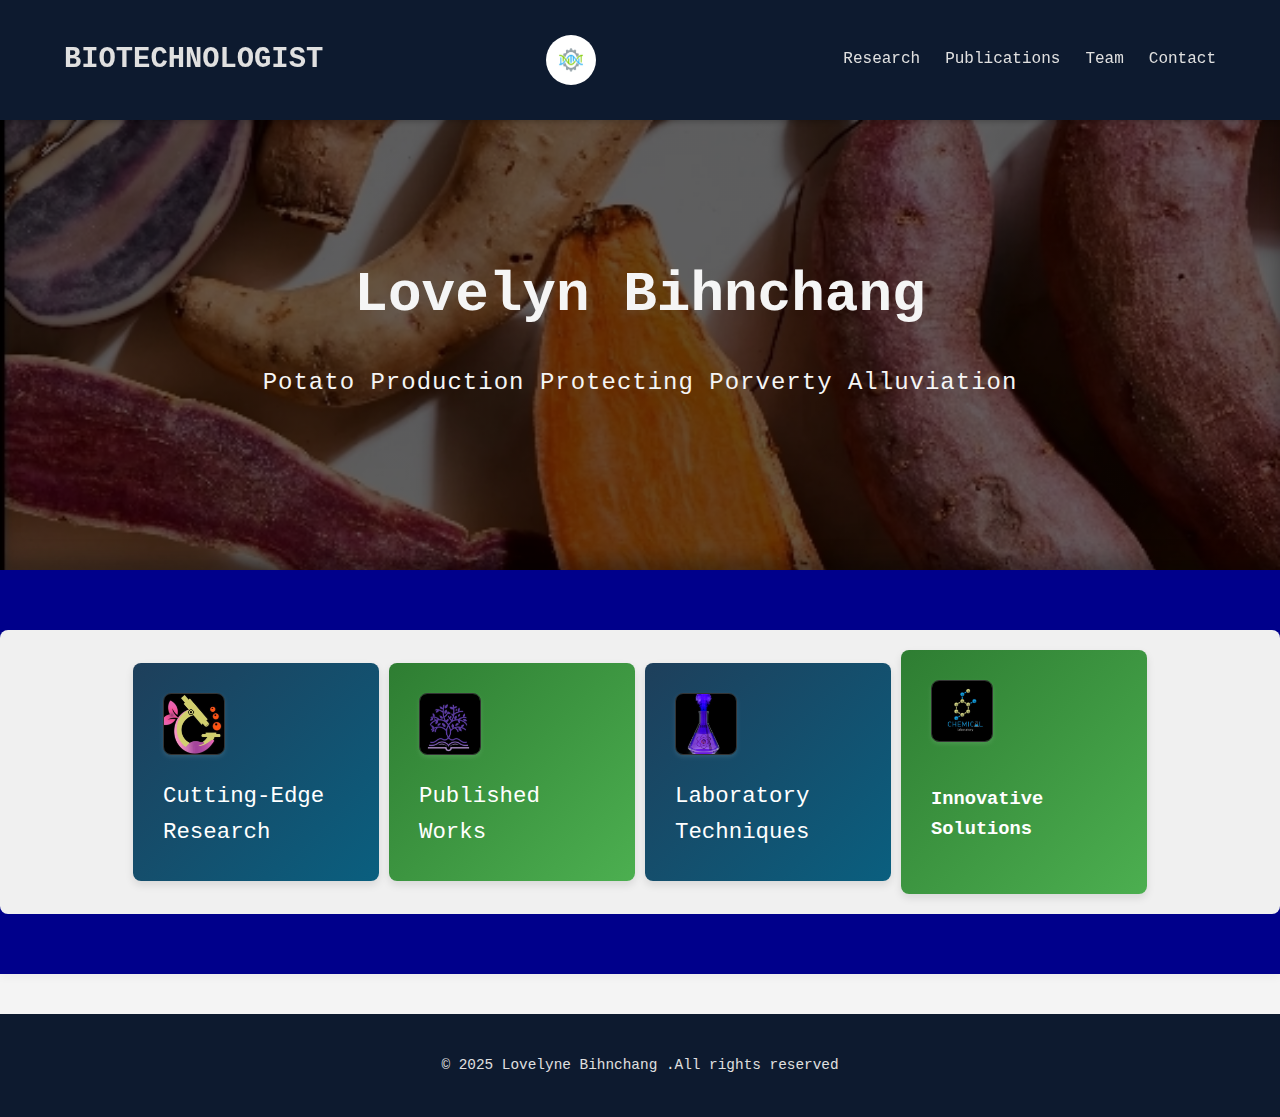
<file: index.html>
<!DOCTYPE html>
<html lang="en">
<head>
    <meta charset="UTF-8">
    <meta name="viewport" content="width=device-width, initial-scale=1.0">
    <title>Redirecting....</title>
    <meta http-equiv="refresh" content="0; url=Home.html">
</head>
<body>
    <p>redirecting....</p>
</body>
</html>
</file>
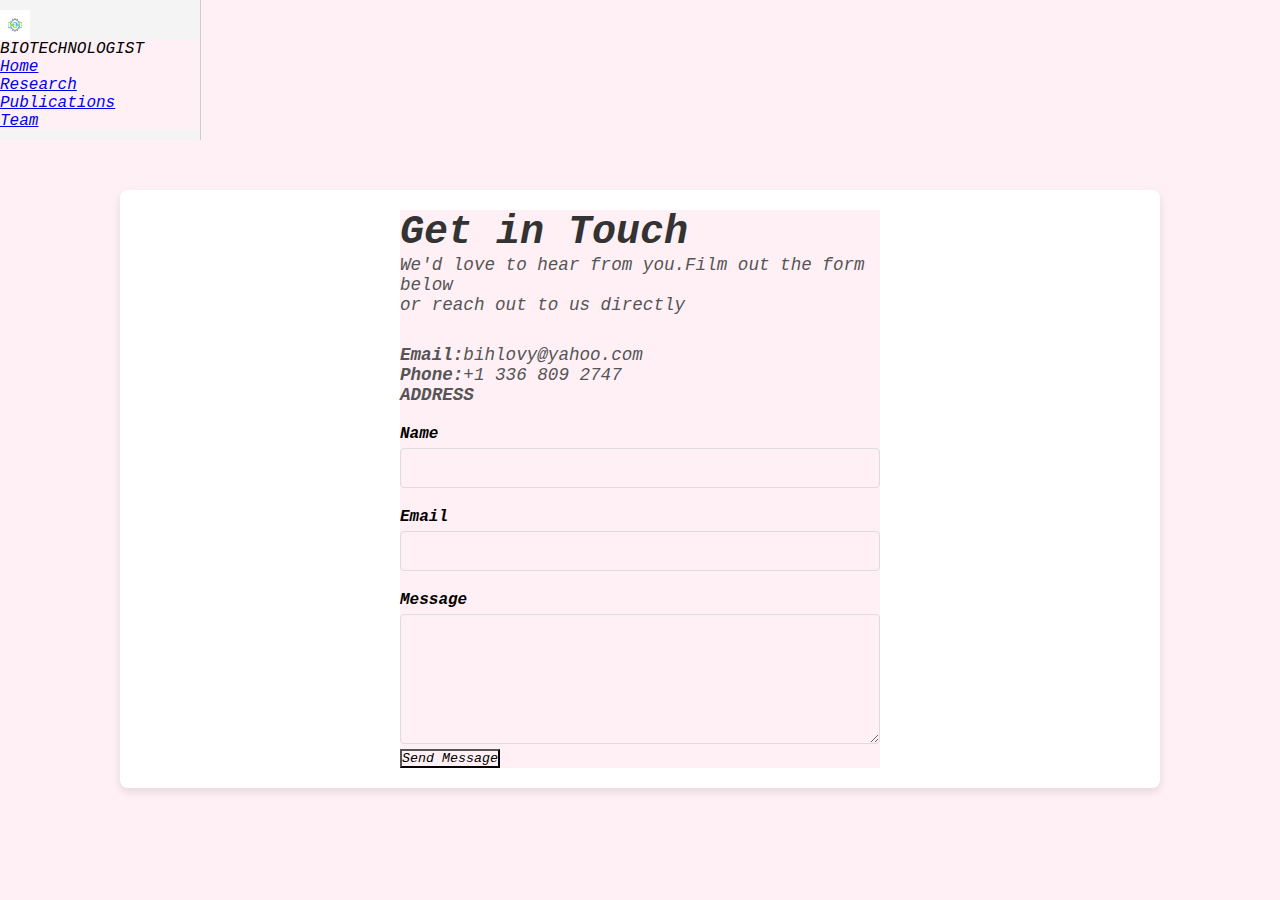
<file: Contact.html>
<!DOCTYPE html>
<html lang="en">
<head>
    <meta charset="UTF-8">
    <meta name="viewport" content="width=device-width, initial-scale=1.0">
    <title>Contact Us</title>
    <link rel="stylesheet" href="Contact.css">
</head>
<body>
    <header class="navbar">
        <div class="container">
               <img src="logo.jpg" alt="logo" width="30px" height="30px">
            <span>BIOTECHNOLOGIST</span>
<ul>            
                <nav class="Flex-nav">
                <li><a href="Home.html">Home</a></li>
                <li><a href="research.html">Research</a></li>
                <li><a href="publication.html">Publications</a></li>
                <li><a href="Team.html">Team</a></li>
            </ul>
        </nav>
        </div>
    </header>
    <main>
        <section class="contact-section">
            <div class="contact-info">
                <h1>Get in Touch</h1>
                <p>We'd love to hear from you.Film out the form below <br>
                or reach out to us directly</p>
                <div class="contact-details">
                    <p><strong>Email:</strong>bihlovy@yahoo.com</p>
                    <p><strong>Phone:</strong>+1 336 809 2747</p>
                    <p><strong>ADDRESS</strong></p> 
            </div>
            <div class="contact-form-container">
                <form action="#" method="post" class="contact-form">
                    <label for="Name">Name</label>
                    <input type="text" id="name" name="name" required>
                    <label for="Email">Email</label>
                    <input type="text" id="em" name="email" required>
                    <label for="message">Message</label>
                    <textarea name="message" id="message" rows="6" required></textarea>
                    <button type="submit">Send Message</button>
                </form>
            </div>
        </section>
    </main>
    <footer></footer>
</body>
</html>
</file>
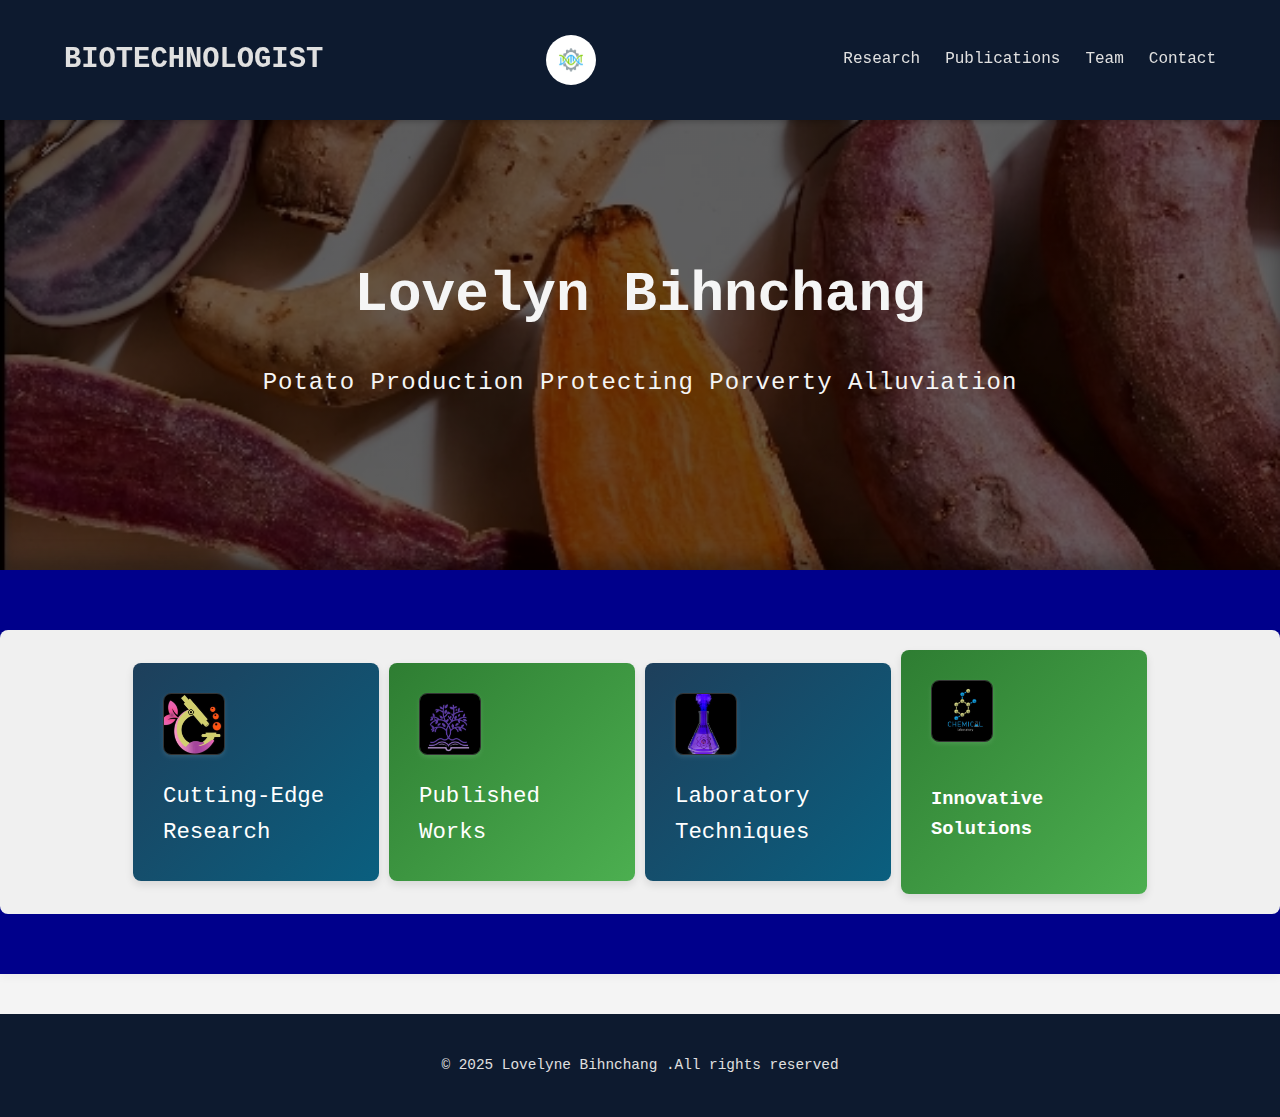
<file: Home.html>
<!DOCTYPE html>
<html lang="en">
<head>
        <meta charset="UTF-8">
    <meta name="viewport" content="width=device-width, initial-scale=1.0">
    <title>Dr . Lovelyn Bihnchang</title>
    <link rel="stylesheet" href="parent.css">
</head>
<body>
    <header class="navbar">
        <div class="container">
            <div class="logo">BIOTECHNOLOGIST</div>
            <img id="logo-image" src="logo.jpg" alt="img" width="50px" height="50px">
            <nav>
            <ul>        
                   <li><a href="research.html">Research</a></li>
                    <li><a href="publication.html">Publications</a></li>
                    <li><a href="Team.html">Team</a></li>
                    <li><a href="">Contact</a></li>
                    </ul>
            </nav>
        </div>
    </header>
    <section class="hero-section" id="home"> 
        <div class="hero-content">
            <h1>Lovelyn Bihnchang</h1>
            <p>Potato Production Protecting Porverty Alluviation</p>
        </div>
    </section>
    <section class="features-section">
        <div class="features-grid">
            <div class="image-container">
            <div id="feature-virus">
                <img src="microscope.png" alt="microscope" width="100" height="100">
                <h3>Cutting-Edge <br> Research</h3>
            </div>
        <div id="feature-item">
            <img src="book.png" alt="book" width="100" height="100">
            <h3>Published  <br>Works</h3>
        </div>
        <div id="feature-bacteria">
            <img src="conical.png" alt="flask" width="100" height="100">
            <h3>Laboratory  <br>Techniques</h3>
        </div>
        <div id="feature-fungi">
            <img src="lab.png" alt="lab" width="100" height="100">
            <h3>Innovative  <br>Solutions</h3>
        </div>
    </div>
    </div>
    </section>
    <footer>
        <div class="container">
            <p>&copy; 2025 Lovelyne Bihnchang .All rights reserved
            </p>
        </div>
    </footer>
</body>
</html>
</file>
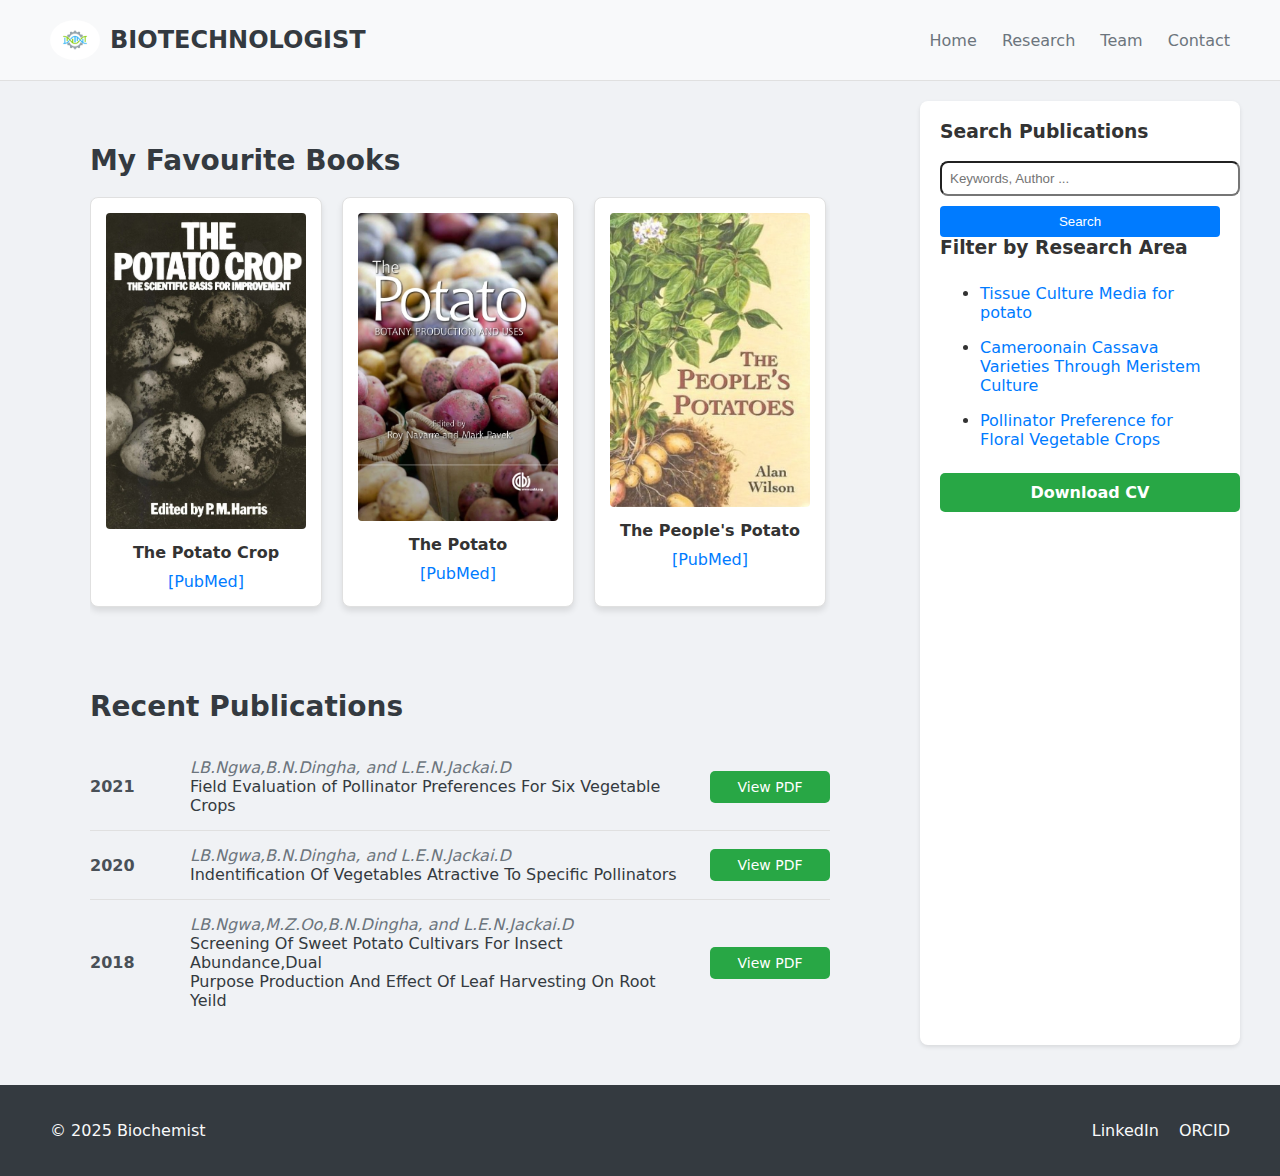
<file: publication.html>
<!DOCTYPE html>
<html lang="en">
<head>
    <meta charset="UTF-8">
    <meta name="viewport" content="width=device-width, initial-scale=1.0">
    <title>Publications</title>
    <link rel="stylesheet" href="publication.css">
</head>
<body>
    <header class="main-header">
        <div class="logo">
            <img src="logo.jpg" alt="logo" width="50px" height="50px">
            BIOTECHNOLOGIST</div>
        <nav class="main-nav">
            <a href="Home.html">Home</a>
            <a href="research.html">Research</a>
            <a href="Team.html">Team</a>
            <a href="Contact.html">Contact</a>
        </nav>
    </header>
    <main class="main-content">
        <div class="publications-column">
        <section class="featured-publications">
            <h2>My Favourite Books</h2>
            <div class="scroll-container">
                <div class="publication-card">
                    <img src="book1.jpg" alt="Journal cover1">
                    <p class="journal-title">The Potato Crop</p>
                    <a href="#">[PubMed]</a>
                </div>
                <div class="publication-card">
                    <img src="book2.jpg" alt="journal cover2">
                    <p class="journal-title">The Potato</p>
                    <a href="#">[PubMed]</a>
                </div>
            <div class="publication-card">
                    <img src="book3.jpg" alt="Journal cover3">
                    <p class="journal-title">The People's Potato</p>
                    <a href="#">[PubMed]</a>
                </div>
                </div>
        </section>
            <section class="recent-publications">
                <h2>Recent Publications</h2>
                <div class="publication-list">
                    <div class="publication-entry">
                        <div class="pub-year">2021</div>
                        <div class="pub-detials">
                            <p class="pub-authors">LB.Ngwa,B.N.Dingha, and L.E.N.Jackai.D</p>
                            <p class="pub-title">Field Evaluation of Pollinator Preferences For Six Vegetable Crops</p>
                        </div>
                        <a href="#" class="view-pdf-btn">View PDF</a>
                    </div>
                    <div class="publication-entry">
                        <div class="pub-year">2020</div>
                        <div class="pub-detials">
                            <p class="pub-authors">LB.Ngwa,B.N.Dingha, and L.E.N.Jackai.D</p>
                            <p class="pub-title">Indentification Of Vegetables Atractive To Specific Pollinators</p>
                        </div>
                        <a href="#" class="view-pdf-btn">View PDF</a>
                    </div>
                    <div class="publication-entry">
                        <div class="pub-year">2018</div>
                        <div class="pub-detials">
                            <p class="pub-authors">LB.Ngwa,M.Z.Oo,B.N.Dingha, and L.E.N.Jackai.D</p>
                            <p class="pub-title">Screening Of Sweet Potato Cultivars For Insect Abundance,Dual <br>
                            Purpose Production And Effect Of Leaf Harvesting On Root Yeild</p>
                        </div>
                        <a href="#" class="view-pdf-btn">View PDF</a>
                    </div>
                </div>
            </section>
</div>
<aside class="sidebar">
    <div class="search-box">
        <h3>Search Publications</h3>
        <input type="text" placeholder="Keywords, Author ...">
        <button type="button">Search</button>
    </div>
    <div class="filter-box">
        <h3>Filter by Research Area</h3>
        <ul>
            <li><a href="#">Tissue Culture Media for potato</a></li>
            <li><a href="#">Cameroonain Cassava Varieties Through Meristem Culture</a></li>
            <li><a href="#">Pollinator Preference for Floral Vegetable Crops</a></li>
        </ul>
    </div>
    <div class="cv-download">
        <a href="#" class="download-btn">Download CV</a>
    </div>
</aside>
    </main>
    <footer class="main-footer">
        <p>&copy; 2025 Biochemist</p>
        <div class="social-links">
            <a href="#">LinkedIn</a>
            <a href="#">ORCID</a>
        </div>
    </footer>
</body>
</html>
</file>
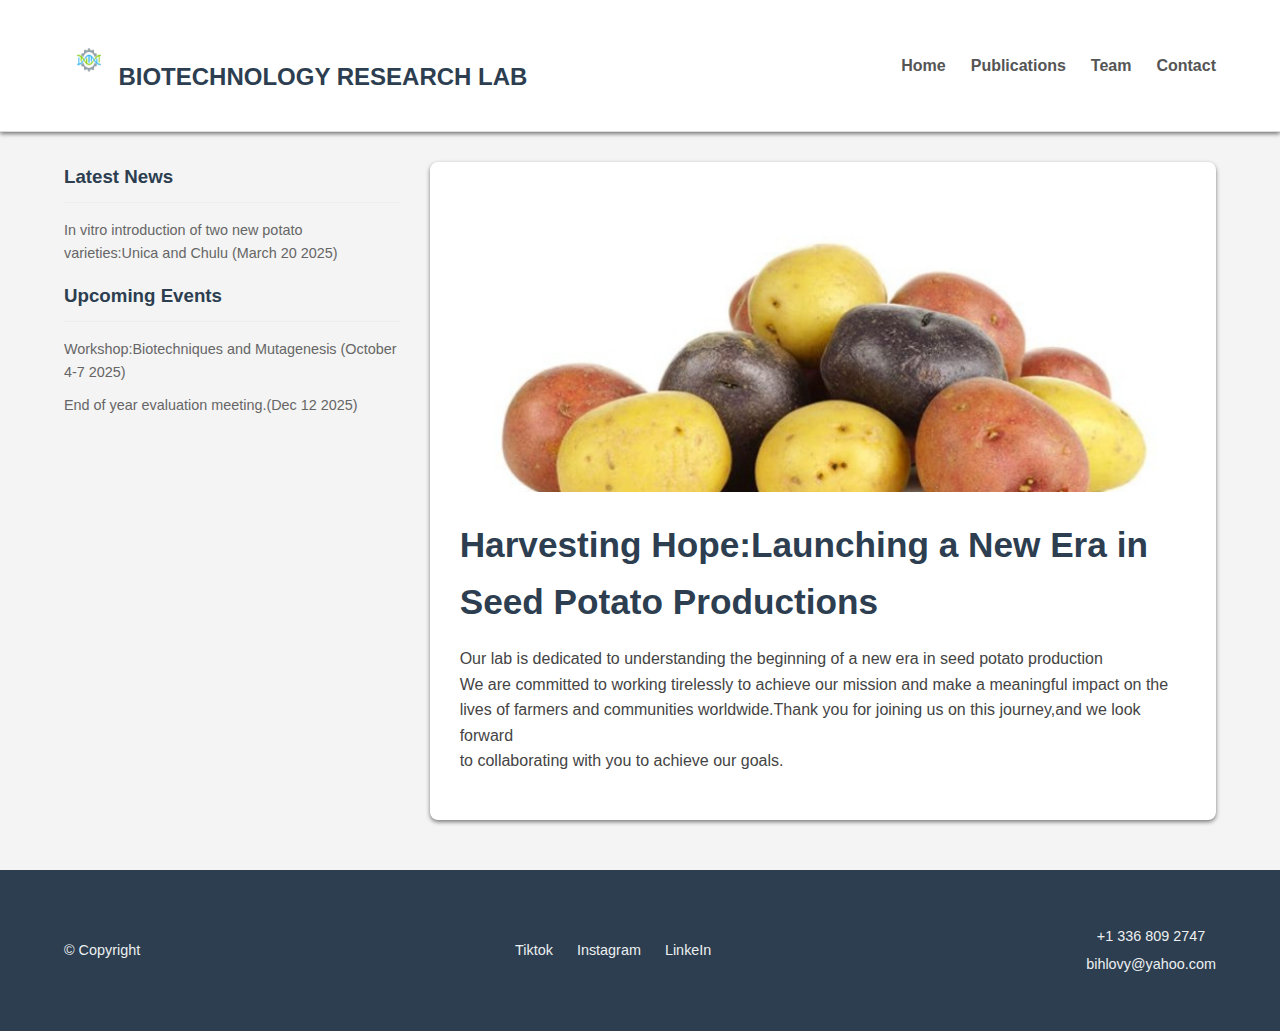
<file: research.html>
<!DOCTYPE html>
<html lang="en">
<head>
    <meta charset="UTF-8">
    <meta name="viewport" content="width=device-width, initial-scale=1.0">
    <title>Biotechnology Lab Research</title>
    <link rel="stylesheet" href="reasearch.css">
</head>
<body>
<header class="site-header">
    <div class="container">
        <div class="logo">
            <img src="logo.jpg" alt="logo" width="50px" height="50px">
            <span>BIOTECHNOLOGY RESEARCH LAB</span>
        </div>
        <nav class="main-nav">
            <ul>
                <li><a href="Home.html" class="active">Home</a></li>
                <li><a href="publication.html" class="active">Publications</a></li>
                <li><a href="Team.html" class="active">Team</a></li>
                <li><a href="Contact.html" class="active">Contact</a></li>
            </ul>
        </nav>
    </div>
</header>
<main class="site-content">
    <div class="container">
        <aside class="sidebar">
            <h3>Latest News</h3>
            <ul>
                <li>In vitro introduction of two new potato varieties:Unica and Chulu (March 20 2025)</li>
            </ul>
            <h3>Upcoming Events</h3>
            <ul>
                <li>Workshop:Biotechniques and Mutagenesis (October 4-7 2025)</li>
                <li>End of year evaluation meeting.(Dec 12 2025)</li>
            </ul>
        </aside>
        <section class="main-content-area">
            <div class="hero-image">
                <img src="background.jpg" alt="cells">
            </div>
            <h1>Harvesting Hope:Launching a New Era in Seed Potato Productions</h1>
              <p>Our lab is dedicated to understanding the beginning of a new era in seed potato production <br>
            We are committed to working tirelessly to achieve our mission and make a meaningful impact on the <br>
        lives of farmers and communities worldwide.Thank you for joining us on this journey,and we look forward <br>
    to collaborating with you to achieve our goals.</p>
        </section>
    </div>
</main>
<footer class="site-footer">
    <div class="container">
        <div class="footer-left">
            &copy;  Copyright <span id="current-year"></span>
        </div>
        <div class="footer-center">
            <a href="#">Tiktok</a>
            <a href="#">Instagram</a>
            <a href="#">LinkeIn</a>
        </div>
        <div class="footer-right">
            <p>+1 336 809 2747</p>
            <p>bihlovy@yahoo.com</p>
        </div>
    </div>
</footer>
<script>
    document.getElementByld('current-year')
    .textContent= newDate().getFullYear();
</script>
</body>
</html>
</file>
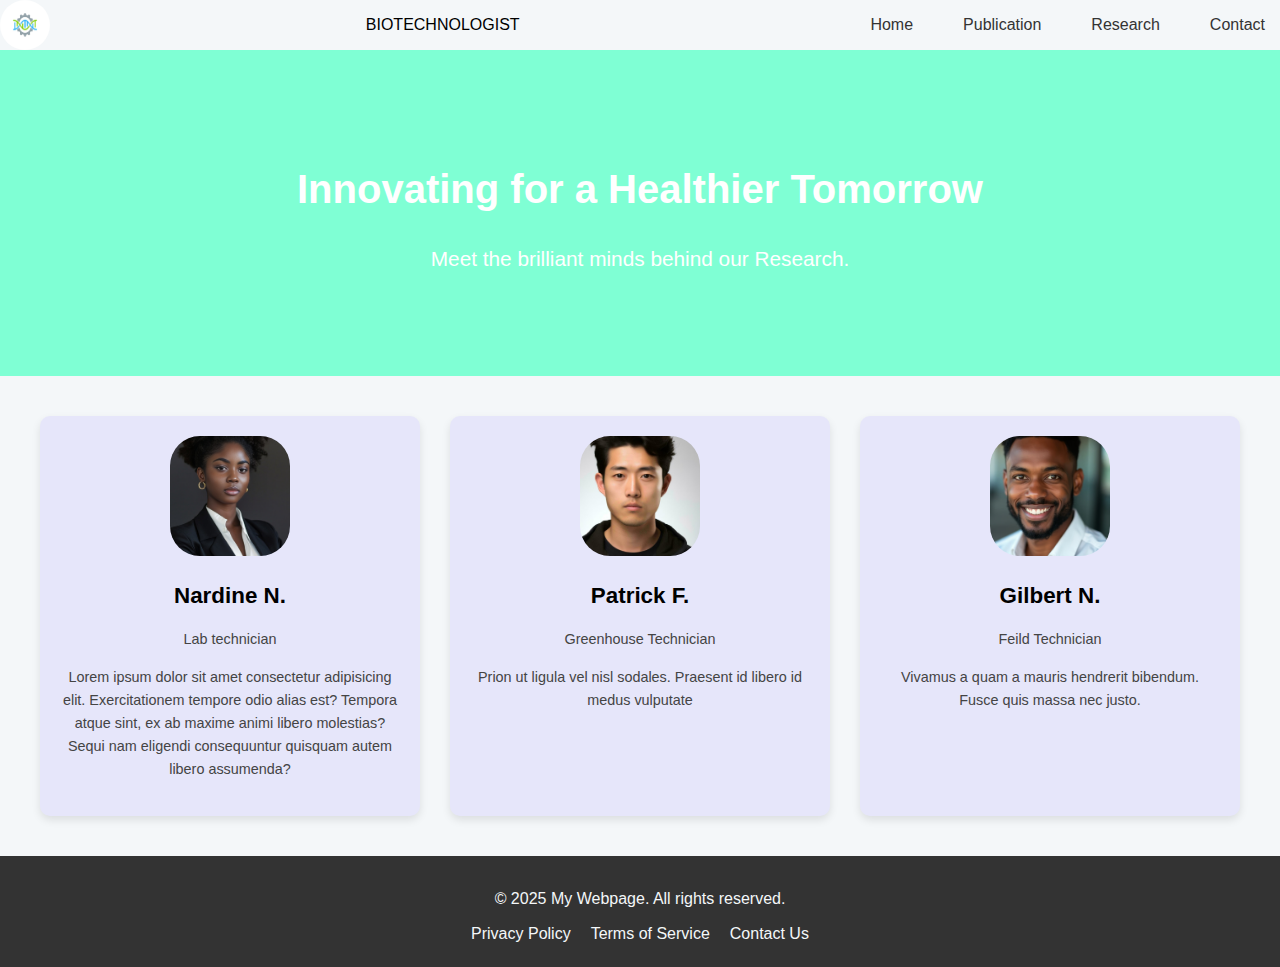
<file: Team.html>
<!DOCTYPE html>
<html lang="en">
<head>
    <meta charset="UTF-8">
    <meta name="viewport" content="width=device-width, initial-scale=1.0">
    <title>Our Team</title>
    <link rel="stylesheet" href="Team.css">
</head>
<body>
    <header class="navbar">
         <img id="logo-image" src="logo.jpg" alt="logo" width="50px" height="50px">
            <div class="logo">BIOTECHNOLOGIST </div>
            <nav>
            <ul class="nav-tabs">
                <li><a href="Home.html">Home</a></li>
                <li><a href="publication.html">Publication</a></li>
                <li><a href="research.html">Research</a></li>
                <li><a href="Contact.html">Contact</a></li>
            </ul>
        </nav>
    </header>
    <main>
        <section class="team-hero">
            <div class="hero-content">
                <h1>Innovating for a Healthier Tomorrow</h1>
                <p>Meet the brilliant minds behind our Research.</p>
            </div>
            <div class="hero-image"></div>
        </section>
        <section class="team-grid">
            <div class="team-member-card">
                <img src="nardine.jpg" alt="name 1">
                <h3>Nardine N.</h3>
                <p class="member-bio">
                    Lab technician
                </p>
                <p class="member-bio">Lorem ipsum dolor sit amet consectetur adipisicing elit. Exercitationem tempore odio alias est? Tempora atque sint, ex ab maxime animi libero molestias? <br>
                     Sequi nam eligendi consequuntur quisquam autem libero assumenda?</p>
            </div>
             <div class="team-member-card">
                <img src="asain.jpg" alt="name 2">
                <h3>Patrick F.</h3>
                <p class="member-bio">
                    Greenhouse Technician
                </p>
                <p class="member-bio">Prion ut ligula vel nisl sodales. Praesent id libero id <br>
                medus vulputate</p>
            </div>
             <div class="team-member-card">
                <img src="gilbert.jpg" alt="name 3">
                <h3>Gilbert N.</h3>
                <p class="member-bio">
                    Feild Technician
                </p>
                <p class="member-bio">Vivamus a quam a mauris hendrerit bibendum. <br>
                Fusce quis massa nec justo.</p>
            </div>
        </section>
    </main>
    <nav class="footer">
        <div class="footer-content">
            <p>&copy; 2025 My Webpage. All rights reserved.</p>
            <ul class="footer-links">
                <li><a href="#">Privacy Policy</a></li>
                <li><a href="#">Terms of Service</a></li>
                <li><a href="Contact.html">Contact Us</a></li>
            </ul>
        </div>
    </nav>
</body>
</html>
</file>
<file: Contact.css>
* {
    padding: 0;
    margin: 0;
    font-family:'Courier New', Courier, monospace;
    font-style: italic;
    background-color: lavenderblush;
}
.container {
    display: flex;
    flex-direction: column;
    width: 200px;
    background-color: #f4f4f4;
    padding: 10px 0;
    border-right: 1px solid #ccc;
}
.flex-nav {
    display: flex;
    flex-direction: column;
    width: 200px;
    background-color: #f1f1f1;
    padding: 0;
}
.flex-nav a {
    padding: 8px 16px;
    text-decoration: none;
    color: #000;
    border-bottom: 1px solid #ddd;
}
.flex-nav a:hover {
    background-color: #555;
    color: white;
}
.contact-section {
    display: flex;
    flex-wrap: wrap;
    justify-content: space-around;
    max-width: 1000px;
    margin: 50px auto;
    padding: 20px;
    background-color: #fff;
    box-shadow: 0 4px 8px rgba(0,0,0,0.1);
    border-radius: 8px;
}
.contact-info, .contact-form-container {
    flex-basis: 48%;
}
.contact-info h1 {
    font-size: 2.5em;
    color: #333;
}
.contact-info p {
    font-size: 1.1em;
    color: #555;
}
.contact-details {
    margin-top: 30px;
}
.contact-form label {
    display: block;
    margin-top: 20px;
    font-weight: bold;
}
.contact-form input[type="text"],
.contact-form input[type="email"],
.contact-form textarea {
    width: 100%;
    padding: 10px;
    margin-top: 5px;
    border: 1px solid #ddd;
    border-radius: 4px;
    font-size: 1em;
    box-sizing: border-box;
}
.contact-form textarea {
    resize: vertical;
}
contact-form button {
    background-color: #007bff; /* A nice blue color */
    color: white;
    border: none;
    padding: 15px 20px;
    margin-top: 20px;
    border-radius: 5px;
    cursor: pointer;
    font-size: 1em;
    transition: background-color 0.3s ease;
}

.contact-form button:hover {
    background-color: #0056b3;
}

/* Responsive adjustments for smaller screens */
@media (max-width: 768px) {
    .contact-section {
        flex-direction: column;
    }
.contact-info,
    .contact-form-container {
        flex-basis: 100%;
        margin-bottom: 20px;
    }
}
</file>
<file: publication.css>
body {
    font-family: system-ui, -apple-system, BlinkMacSystemFont, 'Segoe UI', Roboto, Oxygen, Ubuntu, Cantarell, 'Open Sans', 'Helvetica Neue', sans-serif;
    margin: 0;
    padding: 0;
    background-color: #f0f2f5;
    color: #333;
}
h2 {
    font-size: 28px;
    font-weight: 600;
    color: #343a40;
}
.main-header {
    display: flex;
    justify-content: space-between;
    align-items: center;
    padding: 20px 50px;
    background-color: #f8f9fa;
    border-bottom: 1px solid #e0e0e0;
}
.logo {
    display: flex;
    align-items: center;
    font-size: 24px;
    font-weight: bold;
    color: #343a40;
}
.logo img {
    height: 40px;
    margin-right: 10px;
    border-radius: 50%;
}
.main-nav a {
    margin-left: 20px;
    text-decoration: none;
    color: #6c757d;
    font-weight: 500;
}
.main-nav a:hover, .main-nav a:active {
    color: #007bff;
}
.main-content {
display: flex;
gap: 40px;
max-width: 1200px;
margin: 20px auto;
padding: 0 20px;
}
.publications-column {
    flex: 3
}
.sidebar {
    flex: 1;
    background-color: #fff;
    padding: 20px;
    border-radius: 8px;
    box-shadow: 0 2px 4px rgba(0,0,0,0.1);
}
.featured-publications {
    padding: 20px 50px;
}
.featured-publications h2 {
    margin-bottom: 20px;
    font-size: 28px;
    color: #343a40;
}
.scroll-container {
    display: flex;
    overflow-x: auto;
    gap: 20px;
    padding-bottom: 20px;
}
.publication-card {
    flex-shrink: 0;
    width: 200px;
    padding: 15px;
    background-color: #fff;
    border: 1px solid #e0e0e0;
    border-radius: 8px;
    text-align: center;
    box-shadow: 0 4px 6px rgba(0,0,0,0.1);
    transition: transform 0.2s ease;
}
.publication-card:hover {
    transform: translateY(-5px);
}
.publication-card img {
    max-width: 100%;
    border-radius: 4px;
}
.journal-title {
    font-weight: bold;
    margin: 10px 0;
}
.publication-card a {
    color: #007bff;
    text-decoration: none;
}
.publication-card a:hover {
    text-decoration: underline;
}
.recent-publications {
    padding: 20px  50px;
}
.recent-publications h2 {
    margin-bottom: 20px;
    font-size: 28px;
    color: #343a40;
}
.publication-list {
    display: flex;
    flex-direction: column;
}
.publication-entry {
    display: grid;
    grid-template-columns: 80px 1fr 120px;
    gap: 20px;
    align-items: center;
    padding: 15px 0;
    border-bottom: 1px solid #e0e0e0;
}
.publication-entry:last-child {
    border-bottom: none;
}
.pub-year {
    font-weight: bold;
    color: #495057;
}
.pub-authors {
    font-style: italic;
    color: #6c757d;
    margin: 0;
}
.pub-title {
    font-weight: 500;
    color: #343a40;
    margin: 0;
}
.view-pdf-btn {
    display: block;
    padding: 8px 12px;
    background-color: #28a745;
    color: #fff;
    text-align: center;
    text-decoration: none;
    border-radius: 5px;
    font-size: 14px;
    transition: background-color 0.2s ease;
}
.view-pdf-btn:hover {
    background-color: #218838;
}
.sidebar h3 {
    margin-top: 0;
}
.sidebar input[type="text"] {
    width: 100%;
    padding: 8px;
    margin-bottom: 10px;
    border: 1p solid #ccc;
    border-radius: 8px;
}
.sidebar button {
    width: 100%;
    padding: 8px;
    background-color: #007bff;
    color: #fff;
    border: none;
    border-radius: 4px;
    cursor: pointer;
}
.sidebar ul li a {
    display: block;
    width: 100%;
    padding: 8px 0;
    text-decoration: none;
    color: #007bff;
}
.download-btn {
    display: block;
    width: 100%;
    padding: 10px;
    text-align: center;
    background-color: #28a745;
    color: #fff;
    border-radius: 5px;
    text-decoration: none;
    font-weight: bold;
}
.main-footer {
    display: flex;
    justify-content: space-between;
    align-items: center;
    padding: 20px 50px;
    background-color: #343a40;
    color: #f8f9fa;
    margin-top: 40px;
}
.social-links a {
    margin-left: 15px;
    color: #f8f9fa;
    text-decoration: none;
}
</file>
<file: reasearch.css>
body {
    font-family: Arial, Helvetica, sans-serif;
    margin: 0;
    padding: 0;
    background-color: #f4f4f4;
    color: #333;
    line-height: 1.6;    
}
.container {
    width: 90%;
    max-width: 1200px;
    margin:0 auto;
    padding: 20px 0;
}
.site-header {
    background-color: #fff;
    border-bottom: 1px solid #ddd;
    padding: 15px 0;
    box-shadow: 0 2px 4px rgba(0, 0, 0,0.5);
}
.site-header .container {
    display: flex;
    justify-content: space-between;
    align-items: center;
}
.site-header .container .logo {
    border-radius: 50%;
}
.site-header .logo span {
    font-size: 1.5em;
    font-weight:bold ;
    color: #2c3e50;
}
.site-header .main-nav ul {
    list-style: none;
    margin: 0;
    padding: 0;
    display: flex;
}
.site-header .main-nav li {
    margin-left: 25px;
}
.site-header .main-nav a {
    text-decoration: none;
    color: #555;
    font-weight: bold;
    padding: 5px 0;
    transition: color 0.3s ease;
    position: relative;
}
.site-header .main-nav a:hover,.site-header .main-nav a:active {
    color: #3498db;
}
.site-header .main-nav a:active::after {
    content: "";
    position: absolute;
    bottom: -5px;
    left: 0;
    width: 100%;
    height: 2px;
    background-color: #3498db;
}
.site-content .container {
    display: flex;
    gap:30px;
    padding-top: 30px;
    padding-bottom: 50px;
}
.side-bar {
    flex: 0 0 250px;
    background-color: #fff;
    padding: 20px;
    border-radius: 8px;
    box-shadow: 0 2px 4px rgba(0, 0, 0,0.5);
}
.sidebar h3{
    color: #2c3e50;
    margin-top: 0;
    border-bottom: 1px solid #eee;
    padding-bottom: 10px;
    margin-bottom: 15px;
}
.sidebar ul{
    list-style: none;
    padding: 0;
}
.sidebar ul li {
    margin-bottom: 10px;
    color: #666;
    font-size: 0.9em;
}
.main-content-area {
    flex-grow: 1;
    background-color: #fff;
    padding: 30px;
    border-radius: 8px;
    box-shadow: 0 2px 4px rgba(0, 0, 0,0.5);
}
.main-content-area .hero-image {
    width: 100%;
    height: 300px;
    background-color: #e0e0e0;
    display: flex;
    justify-content: center;
    align-items: center;
    opacity: hidden;
    margin-bottom: 25px;
    border-radius: 5px;
}
.main-content-area .hero-image img{
    width: 100%;
    height: 100%;
    object-fit: cover;
}
.main-content-area h1 {
    color: #2c3e50;
    font-size: 2.2em;
    margin-top: 0;
    margin-bottom: 15px;
}
.main-content-area p {
    color: #444;
}
.site-footer {
    background-color: #2c3e50;
    color: #ecf0f1;
    padding: 20px 0;
    font-size: 0.9em;
    text-align: center;
}
.site-footer .container {
    display: flex;
    justify-content: space-between;
    align-items: center;
    flex-wrap: wrap;
}
.site-footer a {
    color: #ecf0f1;
    text-decoration: none;
    margin: 0 10px;
}
.site-footer a:hover {
    text-decoration: underline;
}
.footer-left,.footer-center,.footer-right {
    padding: 10px 0;
}
.footer-right p {
    margin: 5px 0;
}
@media (max-width:768px) {
    .site-header .container{
        flex-direction: column;
        align-items: flex-start;
    }
    .site-header .main-nav ul {
        flex-direction: column;
        width: 100%;
        margin-top: 15px;
        align-items: center;
    }
    .site-header .main-nav li {
        margin: 10px 0;
    }
    .site-content .container {
        flex-direction: column;
    }
    .sidebar {
        flex: auto;
        width: 100%;
    }
    .site-footer .container {
        flex-direction: column;
        text-align: center;
    }
    .footer-left, .footer-center,.footer-right {
        width: 100%;
        margin-bottom: 10px;
    }
}
</file>
<file: Team.css>
body {
    font-family: Arial, Helvetica, sans-serif;
    line-height: 1.6;
    margin: 0;
    padding: 0;
    background-color: #f4f7f9;
}
.team-hero {
    background: #004d40;
    color: white;
    padding: 80px 20px;
    text-align: center;
}
header {
    display: flex;
    justify-content: space-between;
    align-items: center;
}
.nav-tabs {
    display: flex;
    list-style: none;
    padding: 0;
    margin: 0;
    justify-content: flex-end !important;
}
#logo-image {
    border-radius: 50%;
}
.nav-tabs li {
    margin-left: 20px;
}
.nav-tabs a {
    text-decoration: none;
    padding: 10px 15px;
    color: #333;
    display: block;
}
.nav-tabs li a:hover {
    color: #004d40;
}
.team-hero {
    background-color: aquamarine;
}
.team-hero h1 {
    font-size: 2.5em;
    margin-bottom: 10px;
}
.team-hero p{
    font-size: 1.3em;
}
.team-grid {
    display: grid;
    grid-template-columns: repeat(auto-fit,minmax(280px,1fr));
    gap: 30px;
    max-width: 1200px;
    margin: 40px auto;
    padding: 0 20px;
}
.team-member-card {
    background-color:lavender;
    border-radius: 10px;
    box-shadow: 0 4px 8px rgba(0,0,0,0.1);
    text-align: center;
    padding: 20px;
}
.team-member-card img {
    width: 120px;
    height: 120px;
    border-radius: 25%;
    object-fit: cover;
    margin-bottom: 15px;
}
.team-member-card h3 {
    margin: 0;
    font-size: 1.4em;
}
.team-member-card .member-title {
    color: #666;
    font-size: 1em;
    margin: 5px 0 10px;
}
.team-member-card .member-bio {
    font-size: 0.9em;
    color: #444;
}
.footer {
    background-color: #333;
    color: #f4f7f9;
    padding: 20px;
    text-align: center;
    margin-top: auto;
}
.footer-content {
    max-width: 1200px;
    margin: 0 auto;
}
.footer p {
    margin: 0;
    padding: 10px 0;
}
.footer-links {
    list-style: none;
    padding: 0;
    margin: 0;
    display: flex;
    justify-content: center;
    gap: 20px;
}
.footer-links li a {
    color: #f4f7f9;
    text-decoration: none;
}
.footer-links li a:hover {
    text-decoration: underline;
    color: palegoldenrod;
}
</file>
<file: parent.css>
/*Basic Reset and Typography*/
body{
    margin: 0;
    font-family:'Courier New', Courier, monospace;
    line-height: 1.6;
    color: #333;
    background-color: #f4f4f4;
}
#logo-image {
border-radius: 50%;
}
.container{
    width: 90%;
    max-width: 1200px;
    margin: 0 auto;
    padding: 20px 0;
}
/*Navbar*/
.navbar{
    background: #0d1a2f;
/*Deep blue, adjust as needed*/
color: #fff;
padding: 15px 0;
position: fixed;
width: 100%;
top: 0;
z-index: 1000;
box-shadow: 0 2px 5px rgba(0,0,0,0.2);
}
.navbar .container{
    display: flex;
    justify-content: space-between;
    align-items: center;
}
.navbar .logo{
    font-size: 1.8em;
    font-weight:  700;
    color: #e0e0e0;
}
.navbar nav ul{
    list-style: none;
    margin: 0;
    padding: 0;
    display: flex;
}
.navbar nav ul li{
    margin-left: 25px;
}
.navbar nav ul li a{
color: #e0e0e0;
text-decoration: none;
font-weight: 300;
transition: color 0.3s ease;
}
.navbar nav ul li a:hover {
    color: #4CAF50;
}
.hero-section{
    position: relative;
    height: 500px;
    display: flex;
    align-items: center;
    justify-content: center;
    color: whitesmoke;
    text-align: center;
    margin-top: 70px;
    background: 
    linear-gradient(rgba(0,0,0,0.6),rgba(0,0,0,0.6)),url('potato.jpg') no-repeat center center/cover;
    box-shadow: inset 0 -10px 20px rgba(0,0,0,0.3);
}
.hero-content h1 {
font-size: 3.5em;
margin-bottom: 10px;
font-weight: 700;
}
.hero-content p {
    font-size: 1.5em;
    font-weight: 300;
    letter-spacing: 1px;
}
.features-section{
    padding: 60px 0;
    background-color: #00008B;
    box-shadow:  0 2px 10px rgba(0,0,0,0.05);
}
.featured-grid{
    display: grid;
    grid-template-columns: repeat(auto-fit, minmax(250px,1fr));
    gap: 30px;
    text-align: center;
}
.image-container {
    display: flex;
    justify-content: center;
    gap: 10px;
    flex-wrap: nowrap;
    flex-direction: row;
    align-items: center;
    padding: 20px;
    border-radius: 8px;
    background-color:#f0f0f0;
overflow-x: auto;
white-space: nowrap;
}
.image-container img {
    width: 60px;
    height: 60px;
    object-fit: cover;
    object-position: center;
    border: 1px solid #ccc;
    border-radius: 8px;
    box-shadow: 0 2px 4px rgba(0,0,0,0.1);
 transition: transform 0.2s ease-in-out, box-shadow 0.2s ease-in-out;
 flex-grow: 0;
 flex-shrink: 0;

}
#feature-item{
    background: linear-gradient(135deg, #1e3f5b,#0a5f7f);
    color: #fff;
    padding: 30px;
    border-radius: 8px;
    transition: transform 0.3s ease, box-shadow 0.3s ease;
    box-shadow: 0 4px 8px rgba(0,0,0,0.1);
    width: 15%;
}
#feature-item:nth-child(even) {
background: linear-gradient(135deg,#2e7d32,#4CAF50);
}
#feature-item img {
    width: 60px;
    height: 60px;
    margin-bottom: 15px;
    filter: invert(1);
}
#feature-item h3 {
    font-size: 1.4em;
    margin: 0;
    font-weight: 400;
}
#feature-item:hover {
transform: translateY(-10px);
box-shadow: 0 10px 20px rgba(0,0,0,0.2);
cursor: pointer;
}

#feature-virus{
    background: linear-gradient(135deg, #1e3f5b,#0a5f7f);
    color: #fff;
    padding: 30px;
    border-radius: 8px;
    transition: transform 0.3s ease, box-shadow 0.3s ease;
    box-shadow: 0 4px 8px rgba(0,0,0,0.1);
    width: 15%;
}
#feature-virus:nth-child(even) {
background: linear-gradient(135deg,#2e7d32,#4CAF50);
}
#feature-virus img {
    width: 60px;
    height: 60px;
    margin-bottom: 15px;
    filter: invert(1);
}
#feature-virus h3 {
    font-size: 1.4em;
    margin: 0;
    font-weight: 400;
}
#feature-virus:hover {
transform: translateY(-10px);
box-shadow: 0 10px 20px rgba(0,0,0,0.2);
cursor: pointer;
}

#feature-bacteria{
    background: linear-gradient(135deg, #1e3f5b,#0a5f7f);
    color: #fff;
    padding: 30px;
    border-radius: 8px;
    transition: transform 0.3s ease, box-shadow 0.3s ease;
    box-shadow: 0 4px 8px rgba(0,0,0,0.1);
    width: 15%;
}
#feature-bacteria:nth-child(even) {
background: linear-gradient(135deg,#2e7d32,#4CAF50);
}
#feature-bacteria img {
    width: 60px;
    height: 60px;
    margin-bottom: 15px;
    filter: invert(1);
}
#feature-bacteria h3 {
    font-size: 1.4em;
    margin: 0;
    font-weight: 400;
}
#feature-bacteria:hover {
transform: translateY(-10px);
box-shadow: 0 10px 20px rgba(0,0,0,0.2);
cursor: pointer;
}

#feature-fungi{
    background: linear-gradient(135deg, #1e3f5b,#0a5f7f);
    color: #fff;
    padding: 30px;
    border-radius: 8px;
    transition: transform 0.3s ease, box-shadow 0.3s ease;
    box-shadow: 0 4px 8px rgba(0,0,0,0.1);
    width: 15%;
}
#feature-fungi:nth-child(even) {
background: linear-gradient(135deg,#2e7d32,#4CAF50);
}
#feature-fungi img {
    width: 60px;
    height: 60px;
    margin-bottom: 15px;
    filter: invert(1);
    flex-grow: 0;
    flex-shrink: 0;
}
feature-fungi h3 {
    font-size: 1.4em;
    margin: 0;
    font-weight: 400;
}
#feature-fungi:hover {
transform: translateY(-10px);
box-shadow: 0 10px 20px rgba(0,0,0,0.2);
cursor: pointer;
}
footer {
    background: #0d1a2f;
    color: #e0e0e0;
    text-align: center;
    padding: 20px 0;
    margin-top: 40px;
}
footer p {
    margin: 0;
    font-size: 0.9em;
}
@media (max-width:768px) {
    .navbar .container {
        flex-direction: column;
        text-align: center;
    }
    .navbar nav ul {
        flex-direction: column;
        margin-top: 15px;
    }
    .navbar nav ul li {
        margin: 10px 0;
    }
    .hero-content h1 {
        font-size: 2.5em;
    }
    .hero-content p {
        font-size: 1.2em;
    }
    .featured-grid {
        grid-template-columns: 1fr;
    }
}
</file>
